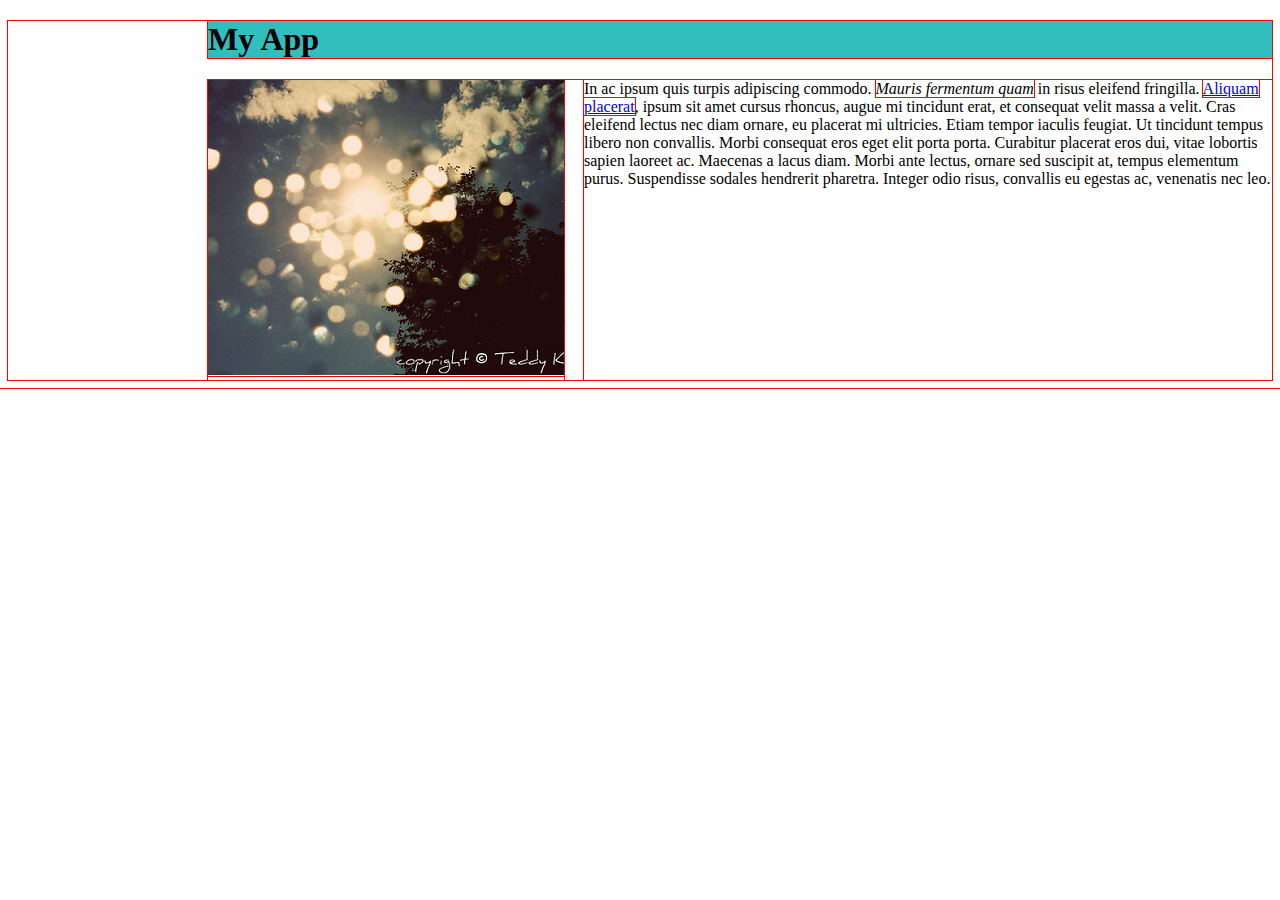
<file: toplist/index.html>
<!DOCTYPE html>
<html>
<head>
	<link rel="stylesheet" type="text/css" href="style.css" />
	<title>My Favourite App</title>
</head>
<body>
	<h1 class="title">My App</h1> 
	<div class="app"> 
        <div class="screenshot"><img src="img/app.png" alt="This is a screenshot"></div> 
        <div class="description">In ac ipsum quis turpis adipiscing commodo. <em>Mauris fermentum quam</em> in risus eleifend fringilla. <a href="#">Aliquam placerat</a>, ipsum sit amet cursus rhoncus, augue mi tincidunt erat, et consequat velit massa a velit. Cras eleifend lectus nec diam ornare, eu placerat mi ultricies. Etiam tempor iaculis feugiat. Ut tincidunt tempus libero non convallis. Morbi consequat eros eget elit porta porta. Curabitur placerat eros dui, vitae lobortis sapien laoreet ac. Maecenas a lacus diam. Morbi ante lectus, ornare sed suscipit at, tempus elementum purus. Suspendisse sodales hendrerit pharetra. Integer odio risus, convallis eu egestas ac, venenatis nec leo.</div> 
	</div>
</body>
</html>
</file>
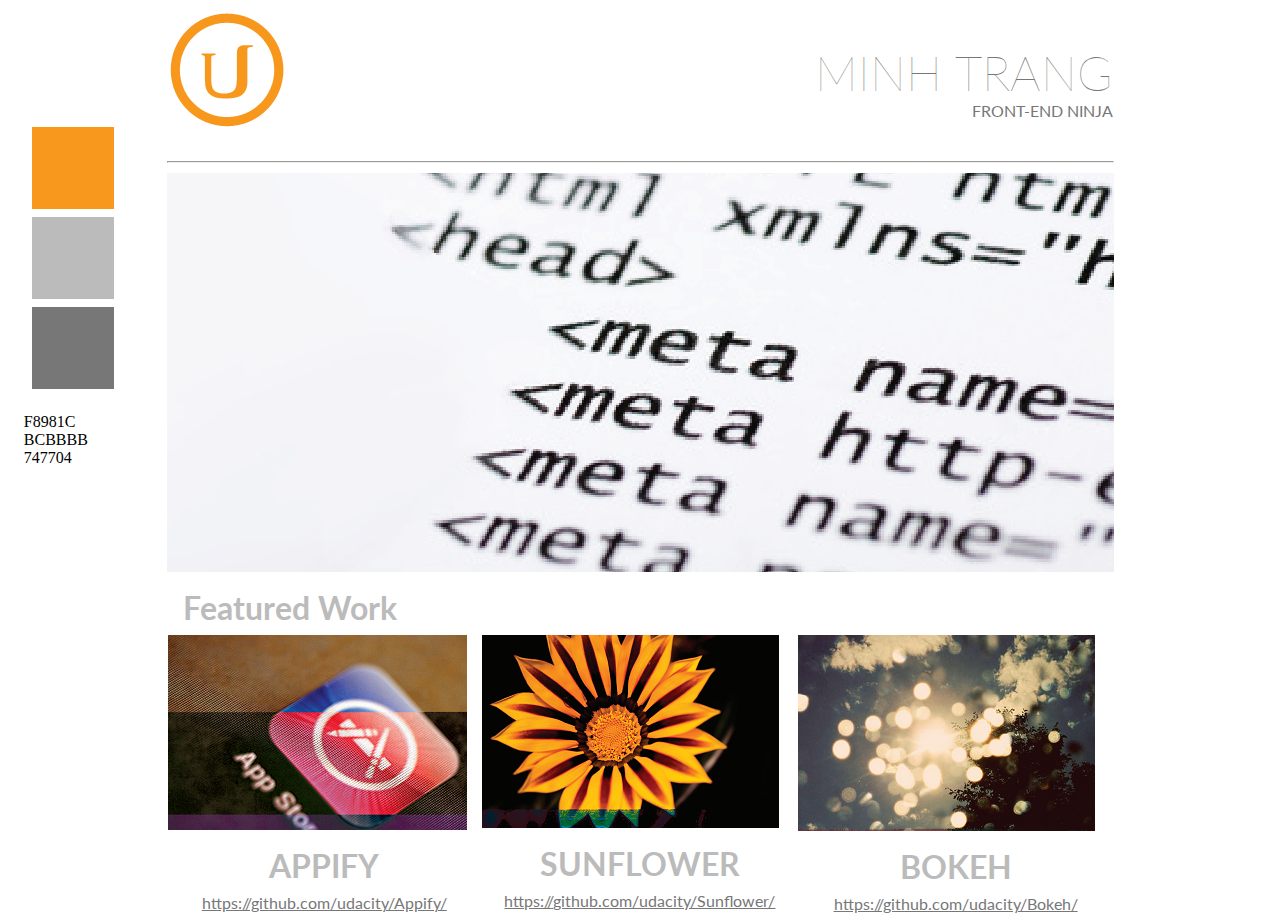
<file: framework/test.html>
<!DOCTYPE html>
<html>
<head>
	<meta charset="utf-8">
	<title>Framework Test page</title>
	<link href="css/main.css" rel="stylesheet" type="text/css">
	<link href='http://fonts.googleapis.com/css?family=Lato:100,400' rel='stylesheet' type='text/css'>
</head>
<body>
	<div class="grid">
		<div class="row">
			<div class="col-2" id="left-board">
				<table>
					<tr><td></td></tr>
					<tr><td></td></tr>
					<tr><td></td></tr>
				</table>
				<p>
					F8981C<br>
					BCBBBB<br>
					747704
				</p>
			</div>

			<div class="col-10" id="main">
				<div class="row">
					<div class="col-2">
						<img src="img/logo.jpg">
					</div>
					<div class="col-4"></div>
					<div class="col-6 end" id="name_tag">
						<h1>MINH TRANG</h1>
						<p>FRONT-END NINJA</p>
					</div>
				</div>
				<hr />
				<div class="row">
					<img src="img/middle.jpg">
				</div>
				<div class="row">
					<h2>Featured Work</h2>
				</div>
				<div class="row">
					<div class="col-4">
						<img src="img/appify.jpg">
						<div class="description">
							<h2>APPIFY</h2>
							<a href="https://github.com/udacity/Appify/">
								https://github.com/udacity/Appify/</a>
						</div>
					</div>
					<div class="col-4">
						<img src="img/sunflower.jpg">
						<div class="description">
							<h2>SUNFLOWER</h2>
							<a href="https://github.com/udacity/Sunflower/">https://github.com/udacity/Sunflower/</a>
						</div>
					</div>
					<div class="col-4 end">
						<img src="img/bokeh.jpg">
						<div class="description">
							<h2>BOKEH</h2>
							<a href="https://github.com/udacity/Bokeh/">https://github.com/udacity/Bokeh/</a>
						</div>
					</div>
				</div>
			</div>

			<div class="col-2 end" id="right-board"></div>
		</div>
	</div>
</body>
</html>
</file>
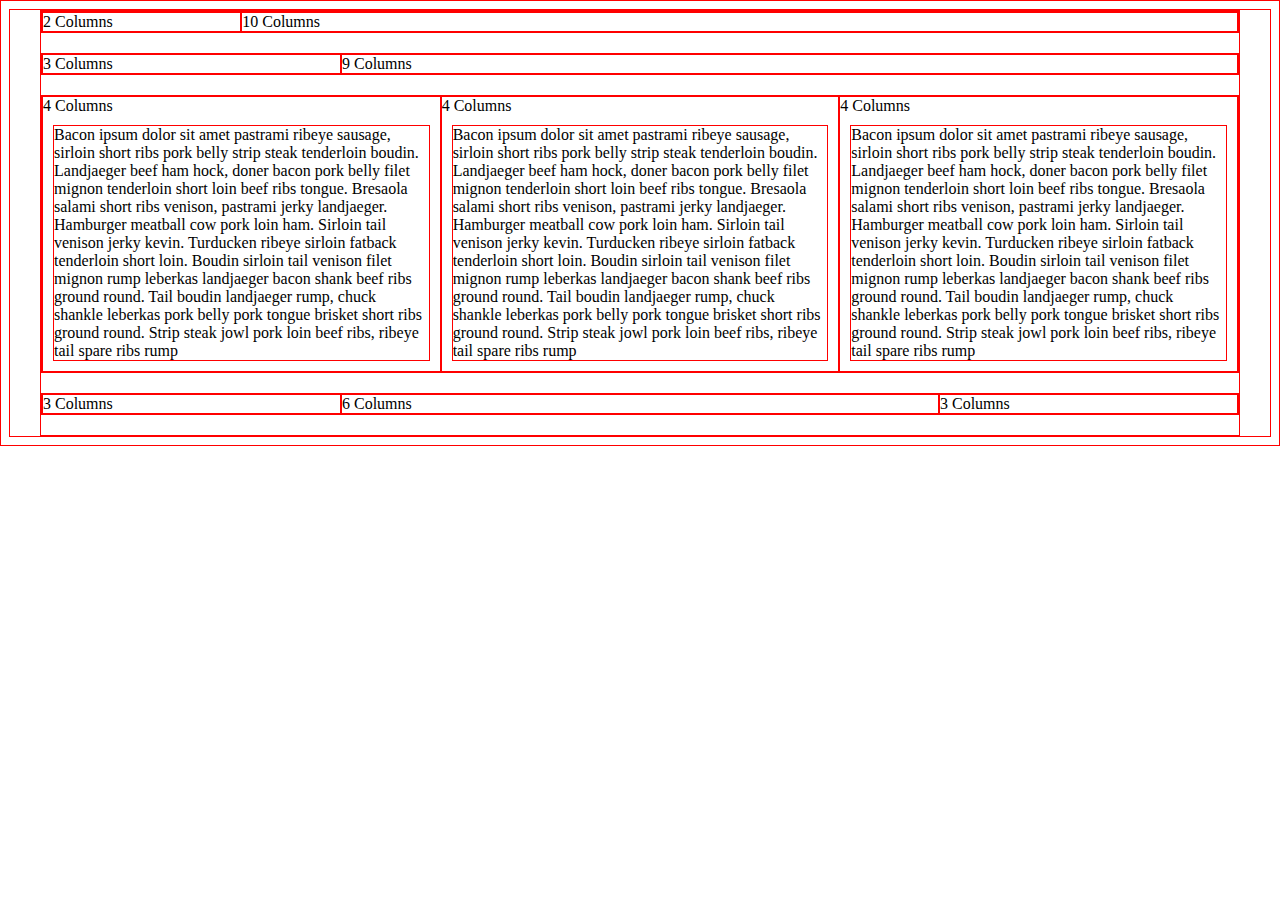
<file: framework_v0.0/test.html>
<!DOCTYPE html>
<html>
<head>
	<meta charset="utf-8">
	<title>Framework Test page</title>
	<link href="css/main.css" rel="stylesheet" type="text/css">
</head>
<body>

	<div class="grid">

		<div class="row">
			<div class="col-2">2 Columns</div>
			<div class="col-10 end">10 Columns</div>
		</div>

		<div class="row">
			<div class="col-3">3 Columns</div>
			<div class="col-9 end">9 Columns</div>
		</div>

		<div class="row">
			<div class="col-4">4 Columns
				<p>Bacon ipsum dolor sit amet pastrami ribeye sausage, sirloin short ribs pork belly strip steak tenderloin boudin. Landjaeger beef ham hock, doner bacon pork belly filet mignon tenderloin short loin beef ribs tongue. Bresaola salami short ribs venison, pastrami jerky landjaeger. Hamburger meatball cow pork loin ham. Sirloin tail venison jerky kevin. Turducken ribeye sirloin fatback tenderloin short loin. Boudin sirloin tail venison filet mignon rump leberkas landjaeger bacon shank beef ribs ground round. Tail boudin landjaeger rump, chuck shankle leberkas pork belly pork tongue brisket short ribs ground round. Strip steak jowl pork loin beef ribs, ribeye tail spare ribs rump</p>
			</div>
			<div class="col-4">4 Columns
				<p>Bacon ipsum dolor sit amet pastrami ribeye sausage, sirloin short ribs pork belly strip steak tenderloin boudin. Landjaeger beef ham hock, doner bacon pork belly filet mignon tenderloin short loin beef ribs tongue. Bresaola salami short ribs venison, pastrami jerky landjaeger. Hamburger meatball cow pork loin ham. Sirloin tail venison jerky kevin. Turducken ribeye sirloin fatback tenderloin short loin. Boudin sirloin tail venison filet mignon rump leberkas landjaeger bacon shank beef ribs ground round. Tail boudin landjaeger rump, chuck shankle leberkas pork belly pork tongue brisket short ribs ground round. Strip steak jowl pork loin beef ribs, ribeye tail spare ribs rump</p>
			</div>
			<div class="col-4 end">4 Columns
				<p>Bacon ipsum dolor sit amet pastrami ribeye sausage, sirloin short ribs pork belly strip steak tenderloin boudin. Landjaeger beef ham hock, doner bacon pork belly filet mignon tenderloin short loin beef ribs tongue. Bresaola salami short ribs venison, pastrami jerky landjaeger. Hamburger meatball cow pork loin ham. Sirloin tail venison jerky kevin. Turducken ribeye sirloin fatback tenderloin short loin. Boudin sirloin tail venison filet mignon rump leberkas landjaeger bacon shank beef ribs ground round. Tail boudin landjaeger rump, chuck shankle leberkas pork belly pork tongue brisket short ribs ground round. Strip steak jowl pork loin beef ribs, ribeye tail spare ribs rump</p>
			</div>
		</div>

		<div class="row">
			<div class="col-3">3 Columns</div>
			<div class="col-6">6 Columns</div>
			<div class="col-3 end">3 Columns</div>
		</div>
	</div>
</body>
</html>
</file>
<file: toplist/style.css>
.image{
	max-width: 460px;
}
.description{
	max-width: 705px;
	margin-left: 20px;
}

* {
   outline: 1px solid red !important;
}
* {
    -webkit-box-sizing: border-box;
    -moz-box-sizing: border-box;
    -ms-box-sizing: border-box;
    box-sizing: border-box;
}
.app{
	display: flex;
	margin-left: 200px;
}
.title{
	background-color: #33BEBE;
	margin-left: 200px;
}
</file>
<file: framework/css/main.css>
/** {
	border: 1px solid red;
}
* {
	-webkit-box-sizing: border-box;
	-moz-box-sizing: border-box;
	-ms-box-sizing: border-box;
	box-sizing: border-box;
}
*/
@media only screen and (max-width: 300px) {
	p {
		background-color: blue;
	}
}
.grid {
	margin: 0 auto;
	max-width: 1400px;
	width:100%;
}
.row {
	width: 100%;
	margin-bottom: 0 auto;
	display: flex;
}
.col-1 {
	width: 8.33%;
}
.col-2 {
	width: 16.66%;
}
.col-3 {
	width: 25%;
}
.col-4 {
	width: 33.33%;
}
.col-5 {
	width: 41.66%;
}
.col-6 {
	width: 50%;
}
.col-7 {
	width: 58.33%;
}
.col-8 {
	width: 66.66%;
}
.col-9 {
	width: 75%;
}
.col-10 {
	width: 83.33%;
}
.col-11 {
	width: 91.66%;
}
.col-12 {
	width: 100%;
}
h1, h1 ~ p {
	font-family: 'Lato', sans-serif;
	color: #777;
	text-align: right;
	margin-right: 0;
}
#color-board {
	margin: 37% auto;
	height: 80%;
}
table{
	margin-top: 70%;
	margin-left: 10%;
	border-spacing: 0.5em;
}
td {
	height: 5em;
	width: 5em;
}
tr:first-child {
	background-color: #F8981C;
}
tr:nth-child(2) {
	background-color: #BCBBBB;
}
tr:nth-child(3) {
	background-color: #777;
}
p {
	margin-left: 10%;
}
h2 {
	font-size: 2em;
	font-family: 'Lato', sans-serif;
	margin: 0px 0.5em 0.25em;
	color: #BCBBBB;
}
a {
	color: #777;
	font-family:'Lato', sans-serif;
}
h1 {
	font-size: 3em;
	font-weight: 100;
	margin-top: 0.75em;
	margin-bottom: 0;
}
h1 ~ p {
	margin-top: 0;
}
img ~ h2 {
	color: #777;
	text-align: center;
}
.description {
	text-align: center;
}
img {
	vertical-align: middle;
	margin-left: 0;
	margin-bottom: 1em;
}
</file>
<file: framework_v0.0/css/main.css>
* {
	border: 1px solid red;
}
* {
	-webkit-box-sizing: border-box;
	-moz-box-sizing: border-box;
	-ms-box-sizing: border-box;
	box-sizing: border-box;
}
@media only screen and (max-width: 300px) {
	p {
		background-color: blue;
	}
}
.grid {
	margin: 0 auto;
	max-width: 1200px;
	width:100%
}
.row {
	width: 100%;
	margin-bottom: 20px;
	display: flex;
}
.col-1 {
	width: 8.33%;
}
.col-2 {
	width: 16.66%;
}
.col-3 {
	width: 25%;
}
.col-4 {
	width: 33.33%;
}
.col-5 {
	width: 41.66%;
}
.col-6 {
	width: 50%;
}
.col-7 {
	width: 58.33%;
}
.col-8 {
	width: 66.66%;
}
.col-9 {
	width: 75%;
}
.col-10 {
	width: 83.33%;
}
.col-11 {
	width: 91.66%;
}
.col-12 {
	width: 100%;
}
p {
	margin: 10px;
}
</file>
